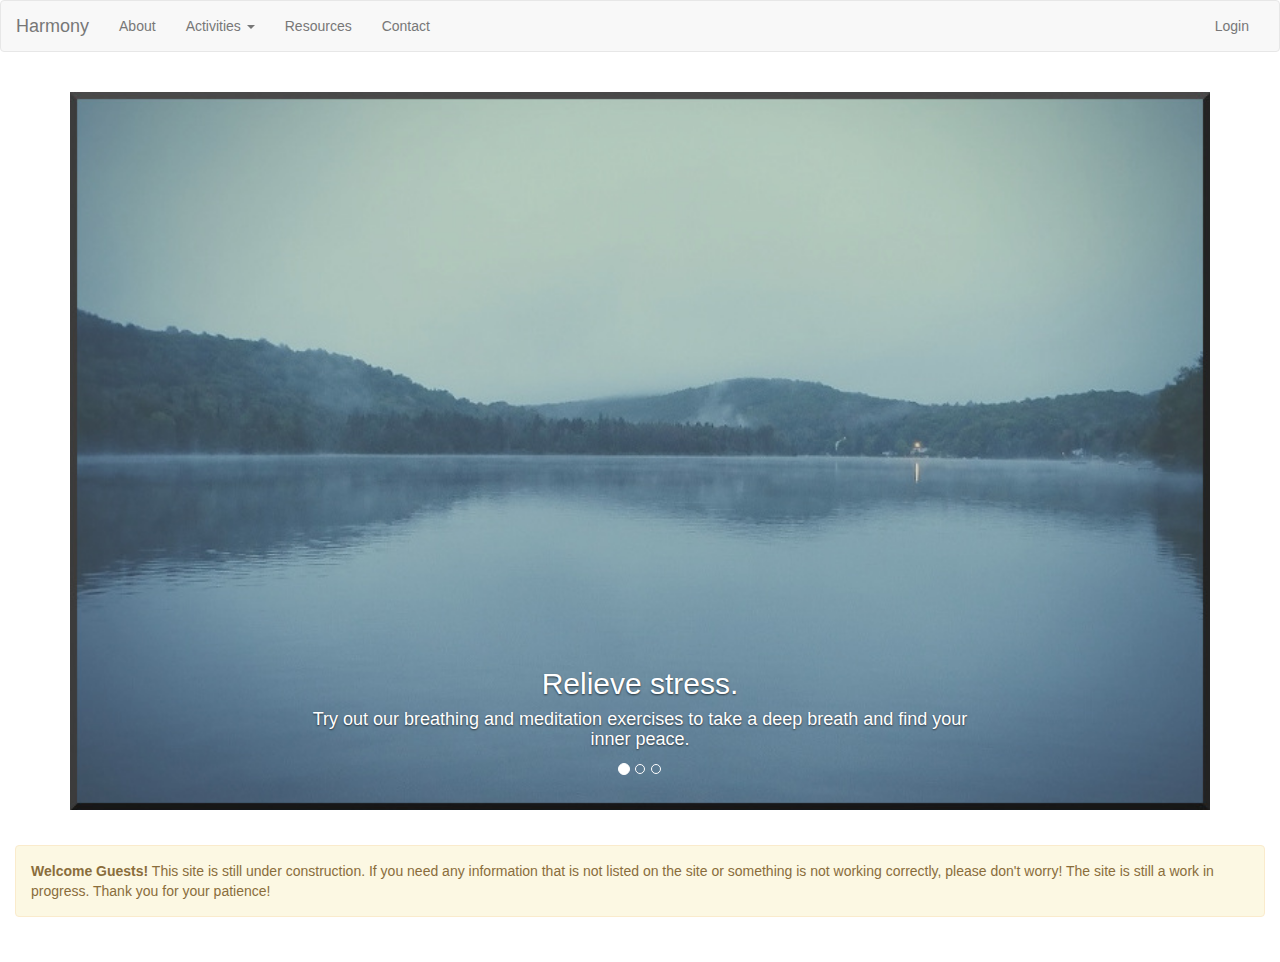
<file: website/index.html>
<html>
<head>
  <title>Harmony</title>
  <meta charset="utf-8">
  <meta name="viewport" content="width=device-width, initial-scale=1">
  <link rel="stylesheet" href="http://maxcdn.bootstrapcdn.com/bootstrap/3.3.5/css/bootstrap.min.css">
  <script src="https://ajax.googleapis.com/ajax/libs/jquery/1.11.3/jquery.min.js"></script>
  <script src="http://maxcdn.bootstrapcdn.com/bootstrap/3.3.5/js/bootstrap.min.js"></script>
  <style>
  .carousel-inner > .item > img,
  .carousel-inner > .item > a > img {
      width: 100%;
      margin: auto;
  }
  </style>
  </head>
	<body>
		<nav class="navbar navbar-default">
  <div class="container-fluid">
    <div class="navbar-header">
	<button type="button" class="navbar-toggle" data-toggle="collapse" data-target="#myNavbar">
        <span class="icon-bar"></span>
        <span class="icon-bar"></span>
        <span class="icon-bar"></span> 
      </button>
      <a class="navbar-brand" href="#">Harmony</a>
    </div>
    <div class="collapse navbar-collapse" id="myNavbar">
      <ul class="nav navbar-nav">
        <li><a href="#">About</a></li>
        <li class="dropdown">
          <a class="dropdown-toggle" data-toggle="dropdown" href="#">Activities
          <span class="caret"></span></a>
          <ul class="dropdown-menu">
            <li><a href="#">Mandalas</a></li>
            <li><a href="#">Breathing & Meditation</a></li>
            <li><a href="#">Goal List</a></li>
			<li><a href="#">Intellectual Games</a></li>
			<li><a href="#">Journal</a></li>			
          </ul>
        </li>
		<li><a href="#">Resources</a></li>
		 <li><a href="#">Contact</a></li>
      </ul>
	  <ul class="nav navbar-nav navbar-right">
     <li><a href="#"><span class="glyphicon glyphicons-search"></span>Login </a></li>
	  </ul>
    </div>
  </div>
</nav>

<div class="container">
  <br>
  <div id="myCarousel" class="carousel slide" data-ride="carousel">
    <!-- Indicators -->
    <ol class="carousel-indicators">
      <li data-target="#myCarousel" data-slide-to="0" class="active"></li>
      <li data-target="#myCarousel" data-slide-to="1"></li>
      <li data-target="#myCarousel" data-slide-to="2"></li>
    </ol>

    <!-- Wrapper for slides -->
    <div class="carousel-inner" role="listbox">

      <div class="item active">
        <img src="images/slide1.jpg" alt="Cakes">
        <div class="carousel-caption">
          <h2>Relieve stress.</h2>
		  <h4> Try out our breathing and meditation exercises to take a deep breath
		  and find your inner peace.</h4>
        </div>
      </div>

      <div class="item">
        <img src="images/slide2.jpg" alt="Cakes">
        <div class="carousel-caption">
          <h2>Record your day-to-day feelings.</h2>
          <h4>Use the Feelings Tracker to record exactly what emotion you are feeling, 
		  and se the Journal to write a more in depth note on your day.</h4>
        </div>
      </div>
    
	<div class="item">
        <img src="images/slide3.jpg" alt="Cakes">
        <div class="carousel-caption">
          <h2>Focus on the fun.</h2>
          <h4>From the mandala coloring to basic intellectual quiz, you can use Harmony
		  to relax and have fun!</h4>
        </div>
      </div>
    </div>
  </div>
</div>
<p></br><div class="alert alert-warning" style="margin:15px;">
  <strong>Welcome Guests!</strong> This site is still under construction. If you need any information
  that is not listed on the site or something is not working correctly, please don't worry!
The site is still a work in progress.  Thank you for your patience!
</div></p><p></br></p>
		
		
		
	</body>

</html>
</file>
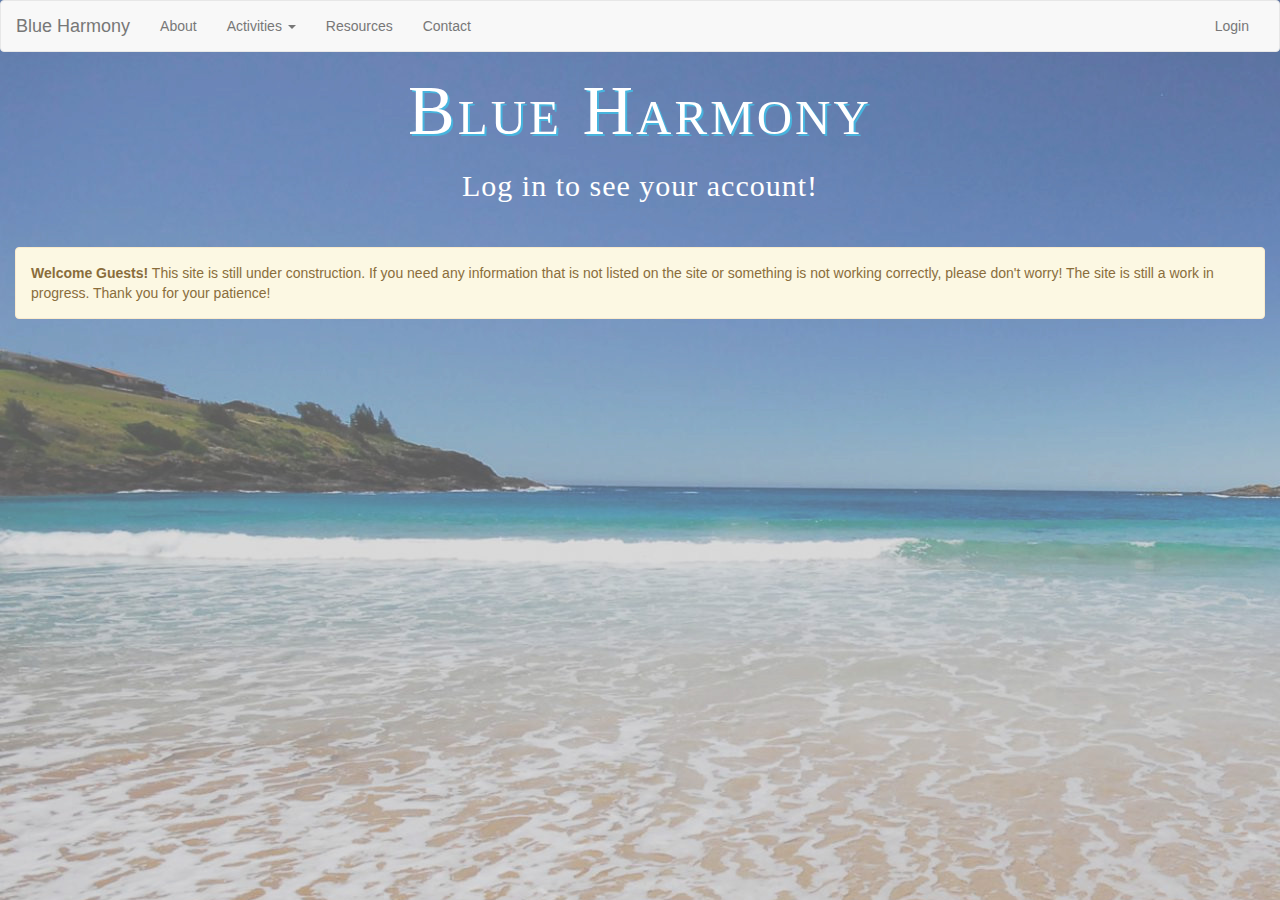
<file: website/login.html>
<html>
<head>
  <title>Blue Harmony - Login</title>
  <meta charset="utf-8">
  <meta name="viewport" content="width=device-width, initial-scale=1">
  <link rel="stylesheet" href="http://maxcdn.bootstrapcdn.com/bootstrap/3.3.5/css/bootstrap.min.css">
  <script src="https://ajax.googleapis.com/ajax/libs/jquery/1.11.3/jquery.min.js"></script>
  <script src="http://maxcdn.bootstrapcdn.com/bootstrap/3.3.5/js/bootstrap.min.js"></script>
  <link rel="stylesheet" type="text/css" href="main-style.css">
  </head>
	<body background="images/beach.jpg">
		<nav class="navbar navbar-default">
  <div class="container-fluid">
    <div class="navbar-header">
	<button type="button" class="navbar-toggle" data-toggle="collapse" data-target="#myNavbar">
        <span class="icon-bar"></span>
        <span class="icon-bar"></span>
        <span class="icon-bar"></span> 
      </button>
      <a class="navbar-brand" href="#">Blue Harmony</a>
    </div>
    <div class="collapse navbar-collapse" id="myNavbar">
      <ul class="nav navbar-nav">
        <li><a href="#">About</a></li>
        <li class="dropdown">
          <a class="dropdown-toggle" data-toggle="dropdown" href="#">Activities
          <span class="caret"></span></a>
          <ul class="dropdown-menu">
            <li><a href="#">Mandalas</a></li>
            <li><a href="#">Breathing & Meditation</a></li>
            <li><a href="#">Goal List</a></li>
			<li><a href="#">Intellectual Games</a></li>
			<li><a href="#">Journal</a></li>			
          </ul>
        </li>
		<li><a href="#">Resources</a></li>
		 <li><a href="#">Contact</a></li>
      </ul>
	  <ul class="nav navbar-nav navbar-right">
     <li><a href="#"><span class="glyphicon glyphicons-search"></span>Login </a></li>
	  </ul>
    </div>
  </div>
</nav>
<h1 class="heading">Blue Harmony</h1>
<h1 class="heading2">Log in to see your account!</h1>
<p></br><div class="alert alert-warning" style="margin:15px;">
  <strong>Welcome Guests!</strong> This site is still under construction. If you need any information
  that is not listed on the site or something is not working correctly, please don't worry!
The site is still a work in progress.  Thank you for your patience!
</div></p><p></br></p>
		
		
		
	</body>

</html>
</file>
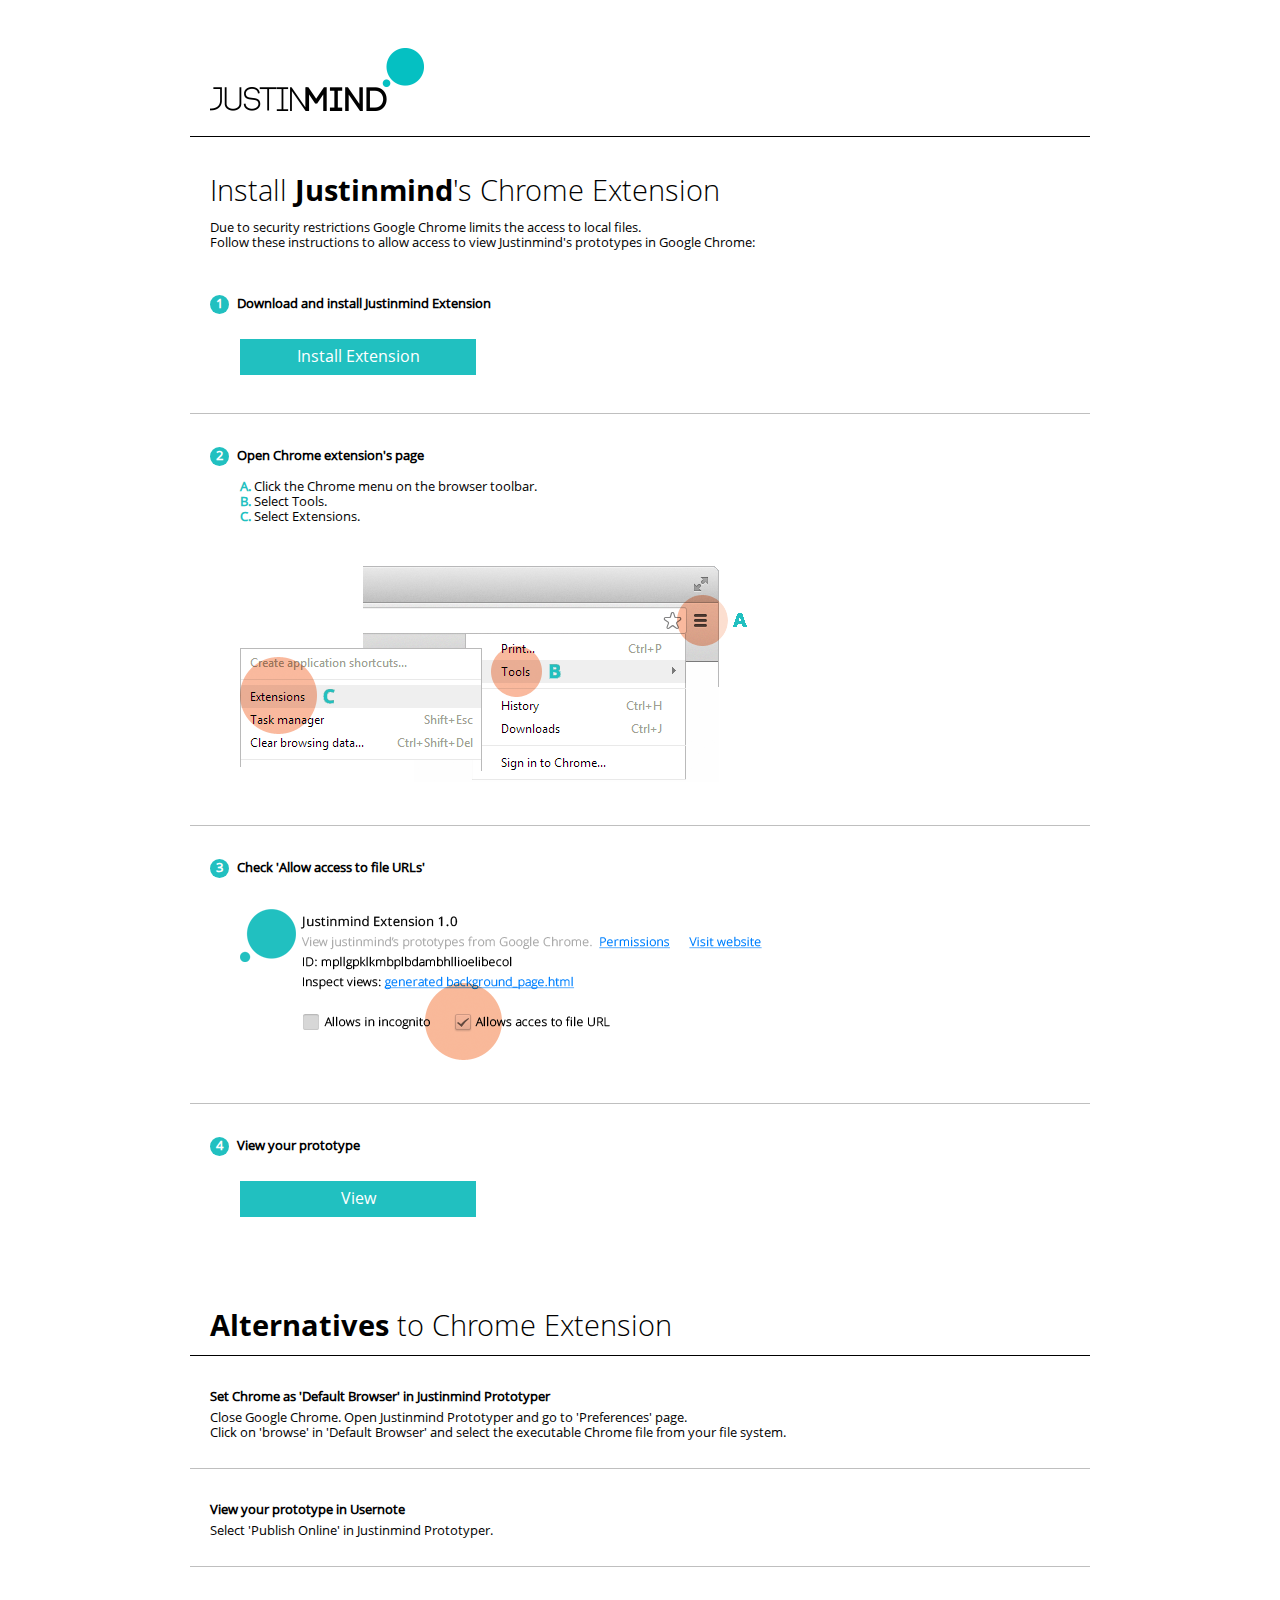
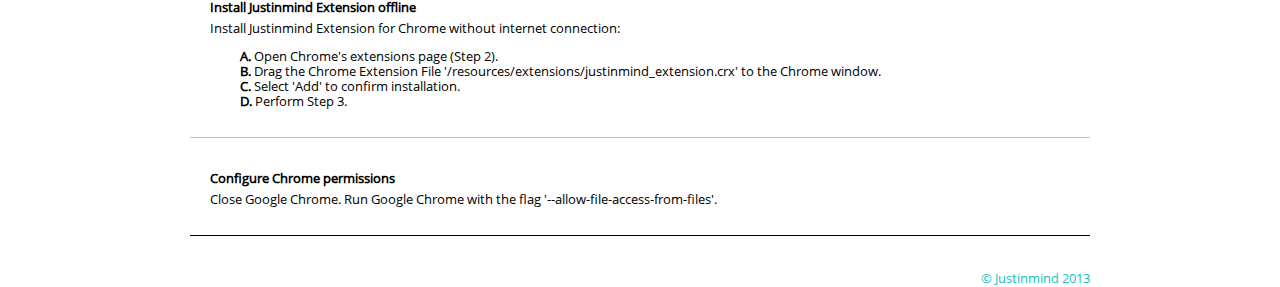
<file: App/Blue harmony app 1/resources/_jim/html/chrome.html>
<!DOCTYPE html PUBLIC "-//W3C//DTD XHTML 1.1//EN" "http://www.w3.org/TR/xhtml11/DTD/xhtml11.dtd">
<html>
  <head>
    <meta http-equiv="content-type" content="text/html; charset=utf-8" />
    <title> Justinmind - Install extension</title>
    <style type="text/css">
      body { background-color: #ffffff; font-family: 'OpenSans', sans-serif; color: black;}
      #overlay { position: relative; top: 40px; width: 100%; }
      div.button:hover {opacity:0.9;}
      a {font-size: 12pt;line-height:35px;display:inline-block;text-decoration:none; color:white; width:100%;height:100%; vertical-align:middle;}
      #main {
        width: 900px;
        margin: 0 auto;
      }
      .content_section {
        margin-top: 20px;
		margin-bottom: 38px;
        border-top: 1px solid #bfbfbf;
		padding-left:20px;
		padding-top:33px;
      }
	  .content_section_alt {
        margin-top: 0px;
		margin-bottom: 28px;
        border-top: 1px solid #bfbfbf;
		padding-left:20px;
		padding-top:33px;
      }
	  .first{
		border-top: 1px solid black;
	  }
	  #logo {
		padding-left:20px;
      }
      #title, #alt_title { 
	      font-size: 22pt; 
	      margin-bottom: 10px; 
	      margin-top:0px;
	      font-family: 'OpenSansLight', sans-serif;
      }
	  #alt_title{
		padding-left:20px;
		padding-top:50px;
	  }
      #intro { 
		  margin-bottom:45px;
	  }
	  .description{
	    font-size: 10pt; 
		line-height: 15px; 
	  }
	  #step { 
		  font-size: 10pt; 
		  line-height: 15px; 
	  }
	  .bullet {
	    color:white;
	    text-align:center;
		background-color: #21C0C0;
		width: 18px; height: 18px; 
		-webkit-border-radius: 50%; -moz-border-radius:50%;
		border-radius:50%;
		margin: 0px, auto;
		margin-right: 5px;
		display:inline-block;
		padding-right:1px;
		padding-top:1px;
	  }
	  #install_button{
		/*background-image: url('./images/install_button.png');*/
	  }
	  #view_button{
		/*background-image: url('./images/view.png');*/
	  }
	  .button{
	  	width:236px;
		height:36px;
		margin-left:30px;
		margin-top:25px;
		color:white;
		background-color:#21C0C0;
		text-align:center;
		vertical-align:middle;
	  }
	  #list_steps, #settings{
		margin-left:30px;
	  }
	  #list_alt{
		padding-top:0px;
		margin-top:0px;
		margin-bottom:40px;
	  }
	  div.alt{
		margin-bottom:10px;
	  }
	  #settings{
		margin-top:28px;
	  }
	  .letter{
		display:inline-block;
		color:#21C0C0;
		font-weight:bold;
	  }
	  @font-face{
		font-family: 'OpenSans';
		src:url('./resources/OpenSans-Regular.ttf') format('truetype');
	  }
	  @font-face{
		font-family: 'OpenSansBold';
		src:url('./resources/OpenSans-Bold.ttf') format('truetype');
	  }
	  @font-face{
		font-family: 'OpenSansLight';
		src:url('./resources/OpenSans-Light.ttf') format('truetype');
	  }
	  .intro_alt{
		font-weight:bold;
		margin-bottom:6px;
	  }
	  .sign{
		float:right;
		font-size:10pt;
		color:#21C0C0;
	  }
	  .openSansBold{
		font-family: 'OpenSansBold', sans-serif;
		display:inline-block;
	  }
    </style>
  </head>
  <body>
    <div id="overlay">
      <div id="main">
        <img id="logo" src='./images/logo.png'>
        <div class="content_section first">
	        <div id="title">Install <div class="openSansBold">Justinmind</div>'s Chrome Extension</div>
	        <div id="intro" class="description">
	          Due to security restrictions Google Chrome limits the access to local files.<br>
			  Follow these instructions to allow access to view Justinmind's prototypes in Google Chrome:
			</div>
	        <div id="step">
				<div class="bullet"><b>1</b></div>
				<b>Download and install Justinmind Extension</b>
		        <div id='install_button' class="button"><a href="https://chrome.google.com/webstore/detail/pnfffbfcdapknabgmlnpagljkjdejaap" target='_blank'>Install Extension</a></div>   
	        </div> 
		</div>
		<div class="content_section">
	        <div id="step">
				<div class="bullet"><b>2</b></div>
				<b>Open Chrome extension's page</b>
	        </div> 
	        <dl id="list_steps" class="description">
		        <dt><div class="letter">A.</div> Click the Chrome menu on the browser toolbar.</dt>
		        <dt><div class="letter">B.</div> Select Tools.</dt>
		        <dt><div class="letter">C.</div> Select Extensions.</dt>
	        </dl>
			<img id="settings" src='./images/settings.png'>
		</div>
		<div class="content_section">
			<div id="step">
				<div class="bullet"><b>3</b></div>
				<b>Check 'Allow access to file URLs'</b>
			</div>
			<img id="settings" src='./images/extension.png'>
	    </div>
		<div class="content_section">
			<div id="step">
				<div class="bullet"><b>4</b></div>
				<b>View your prototype</b>
			</div>
			<div id='view_button' class="button"><a href="../../../index.html">View</a></div>  
	    </div>
		<!--EXTENSIONS-->
		<div id="alt_title"><div class="openSansBold">Alternatives</div> to Chrome Extension</div>
		<div class="content_section_alt first">
			<div class="alt description"><div class='intro_alt'>Set Chrome as 'Default Browser' in Justinmind Prototyper</div>
				<div>Close Google Chrome. Open Justinmind Prototyper and go to 'Preferences' page.<br>Click on 'browse' in 'Default Browser' and select the executable Chrome file from your file system.</div>
			</div>
		</div>
		<div class="content_section_alt">
		    <div class="alt description"><div class='intro_alt'>View your prototype in Usernote</div>
				<div>Select 'Publish Online' in Justinmind Prototyper.</div>
			</div>
		</div>
		<div class="content_section_alt">
		    <div class="alt description"><div class='intro_alt'>Install Justinmind Extension offline</div>
				<div>Install Justinmind Extension for Chrome without internet connection:</div>
				<dl id="list_steps" class="description">
					<dt><b>A.</b> Open Chrome's extensions page (Step 2).</dt>
					<dt><b>B.</b> Drag the Chrome Extension File '/resources/extensions/justinmind_extension.crx' to the Chrome window.</dt>
					<dt><b>C.</b> Select 'Add' to confirm installation.</dt>
					<dt><b>D.</b> Perform Step 3.</dt>
				</dl>
			</div>
		</div>
		<div class="content_section_alt">
			<div class="alt description"><div class='intro_alt'>Configure Chrome permissions</div>
				<div>Close Google Chrome. Run Google Chrome with the flag '--allow-file-access-from-files'.</div>
			</div>
		</div>
		<div class="content_section_alt first"><div class="sign">© Justinmind 2013</div></div>
		</div>
	  </div>
    </div>
  </body>
</html>
</file>
<file: website/main-style.css>
.heading{
	color: #ffffff; 
	font-size:70px;
	text-decoration:strong; 
	text-align:center;
	letter-spacing: 3px;
	text-shadow: 2px 2px #47b4dd;
	font-family:Georgia;
	font-variant:small-caps;
}
.heading2{
	color: #ffffff; 
	font-size:30px;
	text-decoration:strong; 
	text-align:center;
	letter-spacing: 1px;
	font-family:Georgia;
}
</file>
